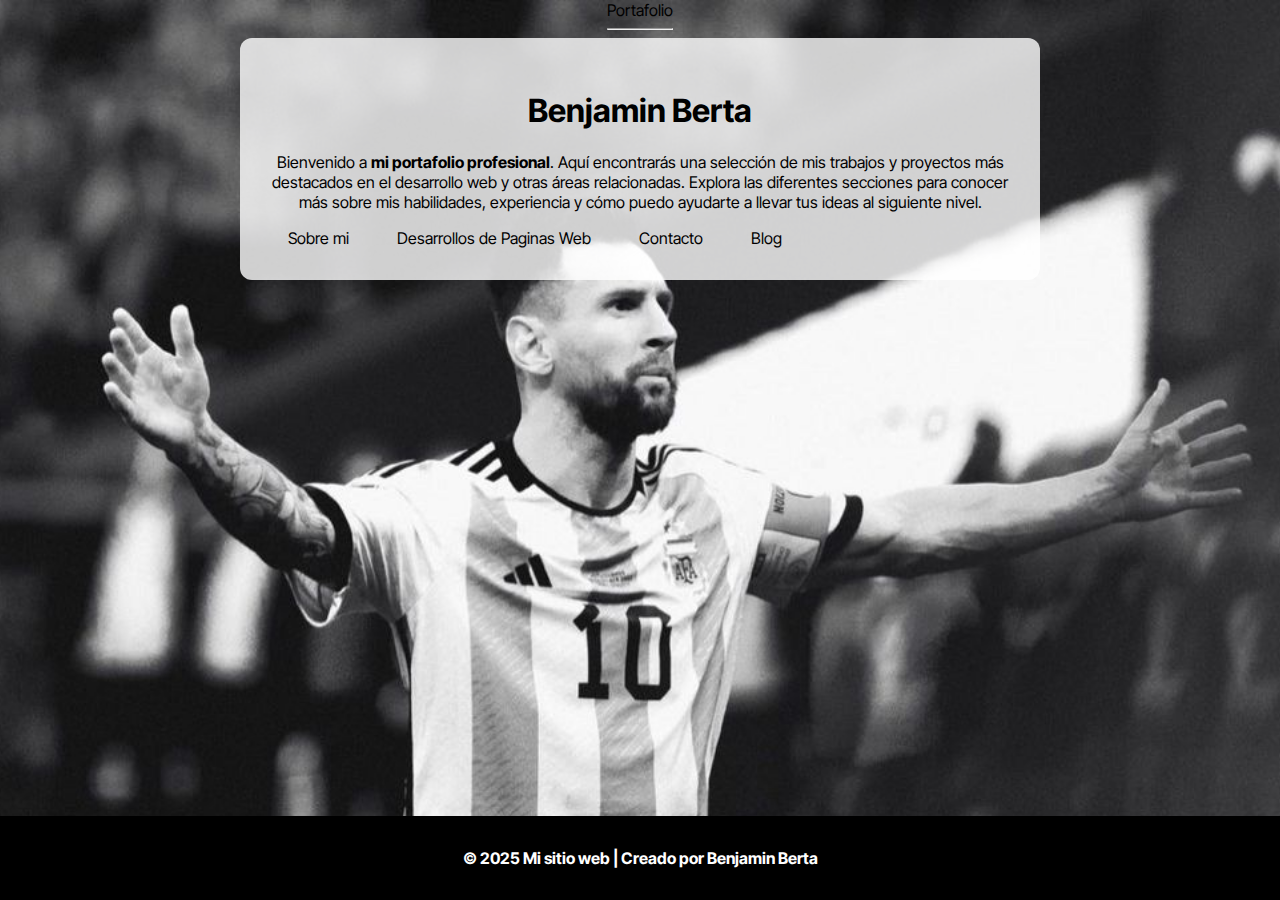
<file: index.html>
<!DOCTYPE html>
<html lang="es"> <!-- Idioma del documento -->
<head>
    <meta charset="UTF-8"> <!-- Codificación UTF-8 -->
    <meta name="viewport" content="width=device-width, initial-scale=1.0"> <!-- Viewport responsive para dispositivos móviles -->
    <title>Benjamin Berta | Portafolio</title> 
    <link rel="stylesheet" href="assets/css/style.css">
</head>

<body class="index">
    
<header>
    <h>Portafolio</h>
    <hr>
</header> <!-- Encabezado: logo, nombre del sitio, menú de navegación -->
<main class="contenido-principal">
    <h1>Benjamin Berta</h1>
<p>
Bienvenido a <b>mi portafolio profesional</b>. Aquí encontrarás una selección de mis trabajos y proyectos más destacados en el desarrollo web y otras áreas relacionadas. Explora las diferentes secciones para conocer más sobre mis habilidades, experiencia y cómo puedo ayudarte a llevar tus ideas al siguiente nivel.
</p>
<nav class="menu-navegacion">
        <ul>
            <li>
                <a href="./pages/sobre-mi.html" class="boton">Sobre mi</a></li>
            <li>
                <a href="./pages/desarrollos-web.html" class="boton">Desarrollos de Paginas Web</a></li>
            <li>
                <a href="./pages/contacto.html" class="boton">Contacto</a></li>
            <li>
                <a href="./pages/blog.html" class="boton">Blog</a></li>
        </ul>
    </nav>
</main> <!-- Contenido principal de la página -->

<footer class="creditos">
<p>
    <b>
        © 2025 Mi sitio web | Creado por Benjamin Berta
    </b>
</p>
</footer> <!-- Pie de página: información de contacto, derechos de autor, enlaces a redes sociales -->
</body>
</html>
</file>
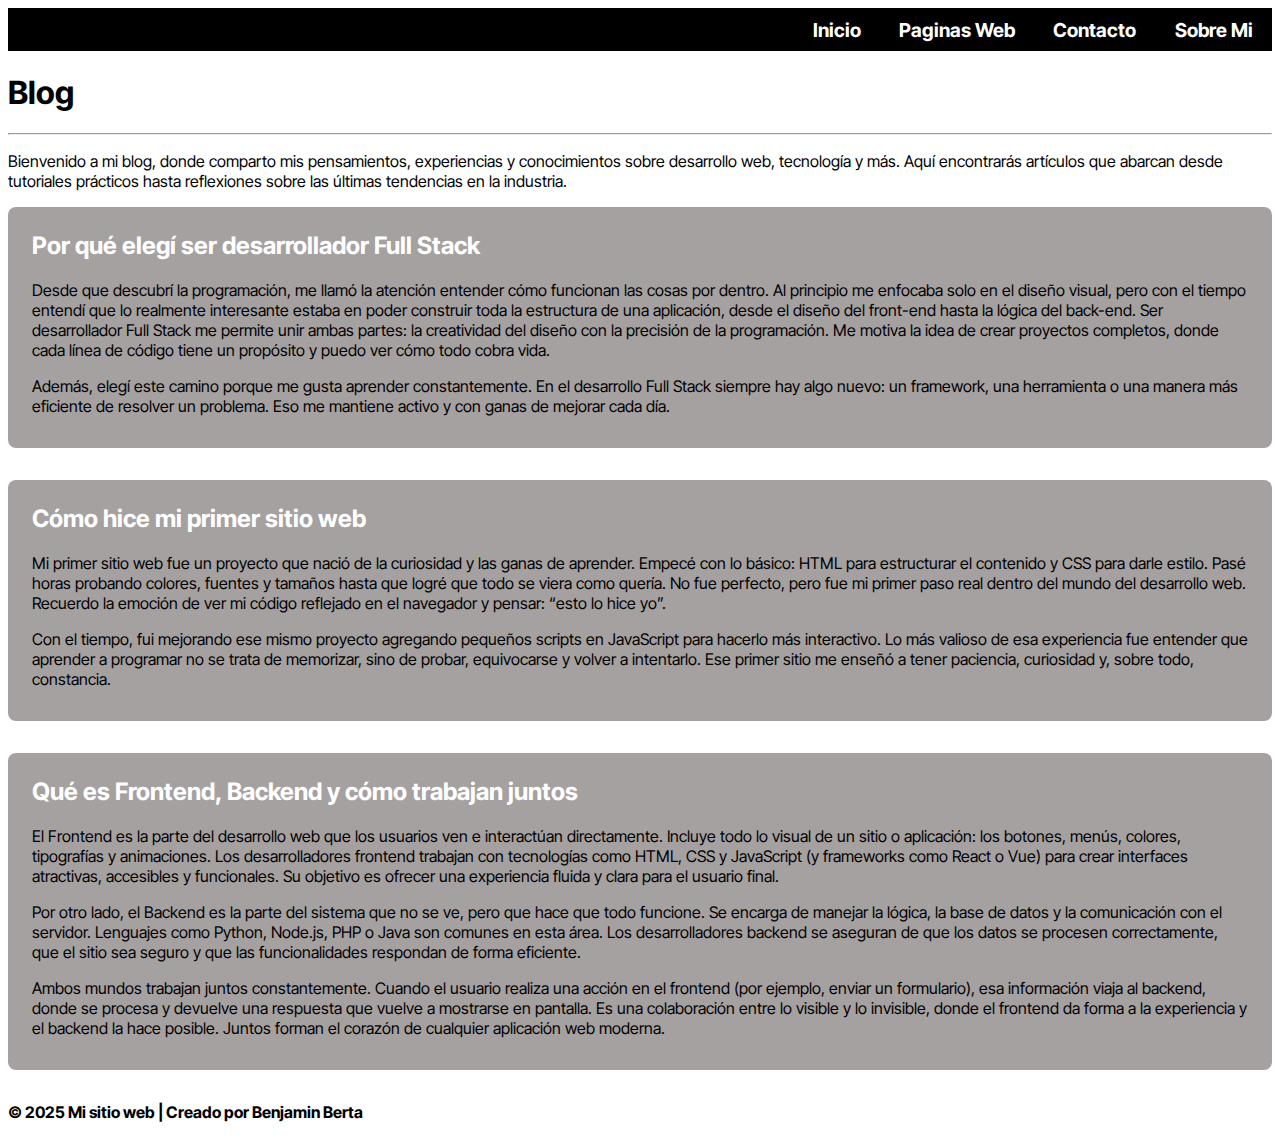
<file: pages/blog.html>
<!DOCTYPE html>
<html lang="es">
<head>
    <meta charset="UTF-8">
    <meta name="viewport" content="width=device-width, initial-scale=1.0">
    <title>Blog | Benjamin Berta</title>
    <link rel="stylesheet" href="../assets/css/blog.css">
    
</head>
<body class="body.blog">
    <header class="header-blog">
        <nav class="menu-navegacion-blog">
            <a href="../index.html">Inicio</a>
            <a href="./desarrollos-web.html">Paginas Web</a>
            <a href="./contacto.html">Contacto</a>
            <a href="./sobre-mi.html">Sobre Mi</a>
        </nav>
    </header>
    <main>
        <h1>Blog</h1>
        <hr>
        <p>Bienvenido a mi blog, donde comparto mis pensamientos, experiencias y conocimientos sobre desarrollo web, tecnología y más. Aquí encontrarás artículos que abarcan desde tutoriales prácticos hasta reflexiones sobre las últimas tendencias en la industria.</p>
        
        <section class="articulos">
            <article class="blog-entrada">
                <h2>Por qué elegí ser desarrollador Full Stack</h2>
                <p>
                    Desde que descubrí la programación, me llamó la atención entender cómo funcionan las cosas por dentro. Al principio me enfocaba solo en el diseño visual, pero con el tiempo entendí que lo realmente interesante estaba en poder construir toda la estructura de una aplicación, desde el diseño del front-end hasta la lógica del back-end. Ser desarrollador Full Stack me permite unir ambas partes: la creatividad del diseño con la precisión de la programación. Me motiva la idea de crear proyectos completos, donde cada línea de código tiene un propósito y puedo ver cómo todo cobra vida.
                </p>
                <p>
                    Además, elegí este camino porque me gusta aprender constantemente. En el desarrollo Full Stack siempre hay algo nuevo: un framework, una herramienta o una manera más eficiente de resolver un problema. Eso me mantiene activo y con ganas de mejorar cada día.
                </p>
            </article>
            <article class="blog-entrada">
                <h2>Cómo hice mi primer sitio web</h2>
                <p>
                    Mi primer sitio web fue un proyecto que nació de la curiosidad y las ganas de aprender. Empecé con lo básico: HTML para estructurar el contenido y CSS para darle estilo. Pasé horas probando colores, fuentes y tamaños hasta que logré que todo se viera como quería. No fue perfecto, pero fue mi primer paso real dentro del mundo del desarrollo web. Recuerdo la emoción de ver mi código reflejado en el navegador y pensar: “esto lo hice yo”.
                </p>
                <p>
                    Con el tiempo, fui mejorando ese mismo proyecto agregando pequeños scripts en JavaScript para hacerlo más interactivo. Lo más valioso de esa experiencia fue entender que aprender a programar no se trata de memorizar, sino de probar, equivocarse y volver a intentarlo. Ese primer sitio me enseñó a tener paciencia, curiosidad y, sobre todo, constancia.
                </p>
            </article>
            <article class="blog-entrada">
                <h2>Qué es Frontend, Backend y cómo trabajan juntos</h2>
                <p>
                    El Frontend es la parte del desarrollo web que los usuarios ven e interactúan directamente. Incluye todo lo visual de un sitio o aplicación: los botones, menús, colores, tipografías y animaciones. Los desarrolladores frontend trabajan con tecnologías como HTML, CSS y JavaScript (y frameworks como React o Vue) para crear interfaces atractivas, accesibles y funcionales. Su objetivo es ofrecer una experiencia fluida y clara para el usuario final.
                </p>
                <p>
                    Por otro lado, el Backend es la parte del sistema que no se ve, pero que hace que todo funcione. Se encarga de manejar la lógica, la base de datos y la comunicación con el servidor. Lenguajes como Python, Node.js, PHP o Java son comunes en esta área. Los desarrolladores backend se aseguran de que los datos se procesen correctamente, que el sitio sea seguro y que las funcionalidades respondan de forma eficiente.
                </p>
                <p>
                    Ambos mundos trabajan juntos constantemente. Cuando el usuario realiza una acción en el frontend (por ejemplo, enviar un formulario), esa información viaja al backend, donde se procesa y devuelve una respuesta que vuelve a mostrarse en pantalla. Es una colaboración entre lo visible y lo invisible, donde el frontend da forma a la experiencia y el backend la hace posible. Juntos forman el corazón de cualquier aplicación web moderna.
            <!-- Agrega más artículos según sea necesario -->
        </section>
    </main>

    <footer>
        <p>
            <b>
                © 2025 Mi sitio web | Creado por Benjamin Berta
            </b>
        </p>
</body>
</html>
</file>
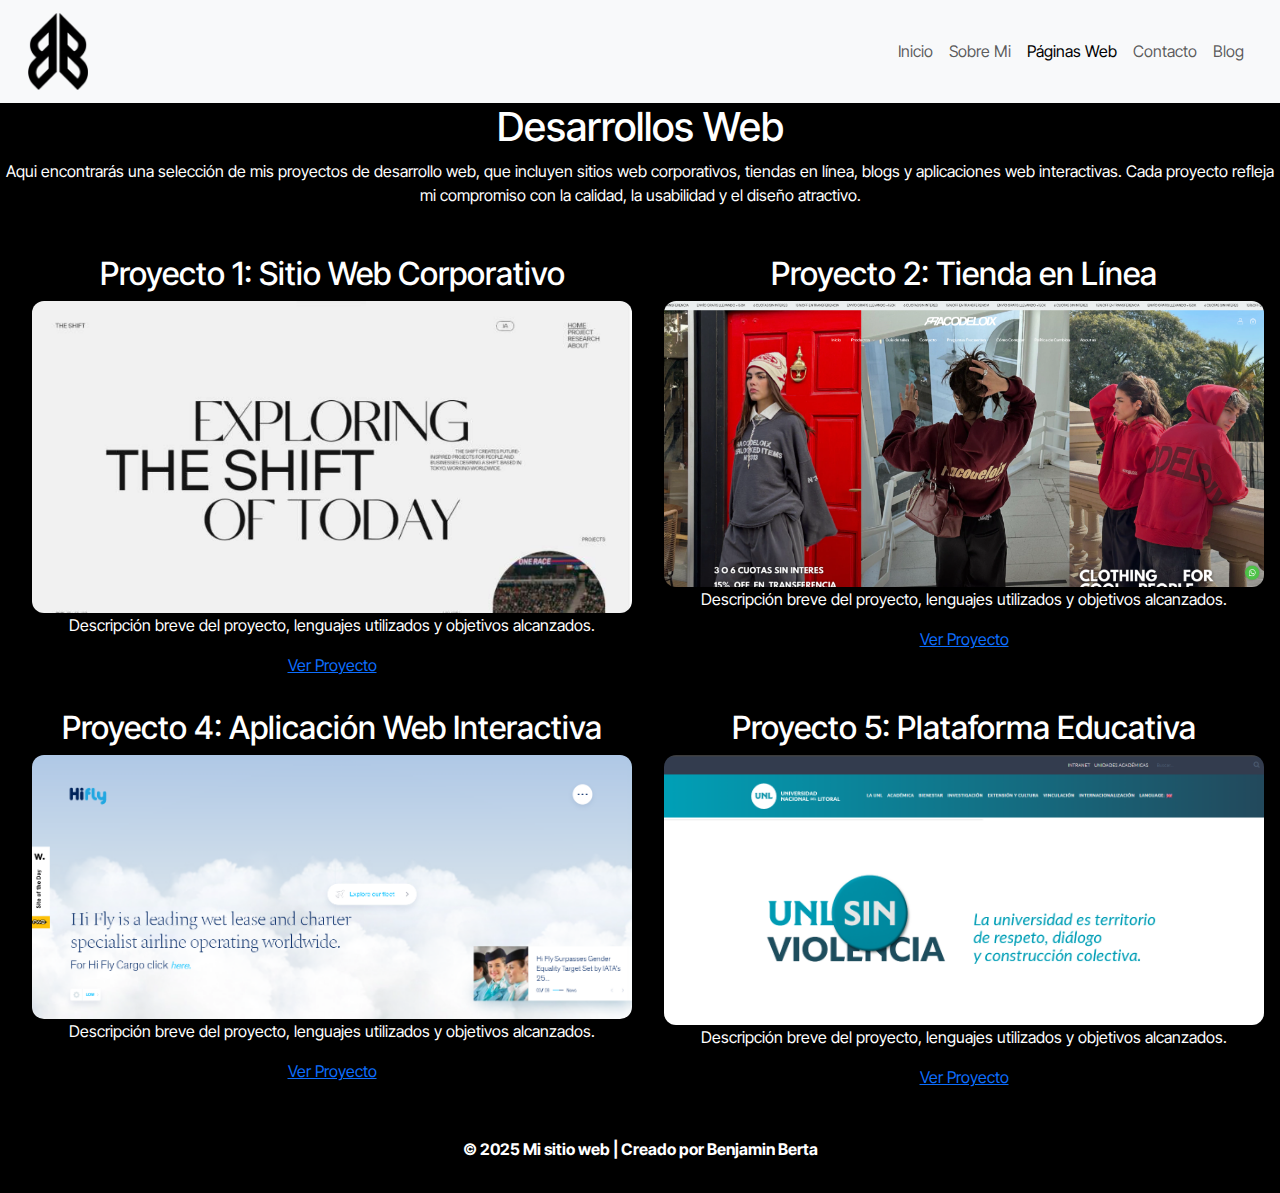
<file: pages/desarrollos-web.html>
<!DOCTYPE html>
<html lang="es">
<head>
    <meta charset="UTF-8">
    <meta name="viewport" content="width=device-width, initial-scale=1.0">
    <title>Desarrollos Web | Benjamin Berta </title>
    <link href="https://cdn.jsdelivr.net/npm/bootstrap@5.3.0/dist/css/bootstrap.min.css" rel="stylesheet">
    <link rel="stylesheet" href="../assets/css/style.css">
    <script src="https://cdn.jsdelivr.net/npm/bootstrap@5.3.0/dist/js/bootstrap.bundle.min.js"></script>
</head>
<body class="desarrollos">
    <nav class="navbar navbar-expand-lg bg-body-tertiary">
        <div class="container-fluid">
            <a class="navbar-brand" href="../index.html">
                <img src="../assets/img/logo/logo.png" alt="Logo" class="navbar-logo">
            </a>
            <button class="navbar-toggler" type="button" data-bs-toggle="collapse" data-bs-target="#navbarSupportedContent"
                aria-controls="navbarSupportedContent" aria-expanded="false" aria-label="Toggle navigation">
                <span class="navbar-toggler-icon"></span>
            </button>
            <div class="collapse navbar-collapse" id="navbarSupportedContent">
                <ul class="navbar-nav ms-auto mb-2 mb-lg-0">
                    <li class="nav-item">
                        <a class="nav-link" href="../index.html">Inicio</a>
                    </li>
                    <li class="nav-item">
                        <a class="nav-link" href="./sobre-mi.html">Sobre Mi</a>
                    </li>
                    <li class="nav-item">
                        <a class="nav-link active" aria-current="page" href="./desarrollos-web.html">Páginas Web</a>
                    </li>
                    <li class="nav-item">
                        <a class="nav-link" href="./contacto.html">Contacto</a>
                    </li>
                    <li class="nav-item">
                        <a class="nav-link" href="./blog.html">Blog</a>
                    </li>
                </ul>
            </div>
        </div>
    </nav>

    <main>
    <h1>Desarrollos Web</h1>
    <p>
        Aqui encontrarás una selección de mis proyectos de desarrollo web, que incluyen sitios web corporativos, tiendas en línea, blogs y aplicaciones web interactivas. Cada proyecto refleja mi compromiso con la calidad, la usabilidad y el diseño atractivo.
    </p>
    <section class="proyectos-web"> <!-- Contenedor principal para los proyectos -->
        <article class="proyecto"> <!-- Tarjeta individual de proyecto -->
            <h2>Proyecto 1: Sitio Web Corporativo</h2>
            <img src="../assets/img/desarrollos-web/pagina1.png" alt="Captura del sitio web" style="max-width:600px; border-radius:12px;">
            <p>Descripción breve del proyecto, lenguajes utilizados y objetivos alcanzados.</p>
            <a href="https://theshift.tokyo/en/" target="_blank">Ver Proyecto</a>
        </article>
        <article class="proyecto">
            <h2>Proyecto 2: Tienda en Línea</h2>
            <img src="../assets/img/desarrollos-web/pagina2.png" alt="Captura del sitio web" style="max-width:600px; border-radius:12px;">
            <p>Descripción breve del proyecto, lenguajes utilizados y objetivos alcanzados.</p>
            <a href="https://raco-deloix.com/?srsltid=AfmBOorsCqddt8B6JlHcj6-R8Jzhd5j0nNrUHoVdhaUBFWquAhTRYDFq" target="_blank">Ver Proyecto</a>
        </article>
        <article class="proyecto">
            <h2>Proyecto 3: Blog Personal</h2>
            <img src="../assets/img/desarrollos-web/pagina3.png" alt="Captura del sitio web" style="max-width:600px; border-radius:12px;">
            <p>Descripción breve del proyecto, lenguajes utilizados y objetivos alcanzados.</p>
            <a href="https://www.zionadventurephotog.com/" target="_blank">Ver Proyecto</a>
        </article>
            <article class="proyecto">
                <h2>Proyecto 4: Aplicación Web Interactiva</h2>
                <img src="../assets/img/desarrollos-web/pagina4.png" alt="Captura del sitio web" style="max-width:600px; border-radius:12px;">
                <p>Descripción breve del proyecto, lenguajes utilizados y objetivos alcanzados.</p>
                <a href="https://hifly.aero/" target="_blank">Ver Proyecto</a>
            </article>
            <article>
                <h2>Proyecto 5: Plataforma Educativa</h2>
                <img src="../assets/img/desarrollos-web/pagina5.png" alt="Captura del sitio web" style="max-width:600px; border-radius:12px;">
                <p>Descripción breve del proyecto, lenguajes utilizados y objetivos alcanzados.</p>
                <a href="https://www.unl.edu.ar/" target="_blank">Ver Proyecto</a>
            </article>
            <article>
                <h2>Proyecto 6: Sitio Web de Eventos</h2>
                <img src="../assets/img/desarrollos-web/pagina6.png" alt="Captura del sitio web" style="max-width:600px; border-radius:12px;">
                <p>Descripción breve del proyecto, lenguajes utilizados y objetivos alcanzados.</p>
                <a href="https://burlingtonweddingsandevents.com/" target="_blank">Ver Proyecto</a>
            </article>
    </section>
        <!-- Agregar más proyectos según sea necesario -->
    </main>

<footer class="footer"> 
    <p>
        <b>
            © 2025 Mi sitio web | Creado por Benjamin Berta
        </b>
    </p>
</footer>
</body>
</html>
</file>
<file: assets/css/style.css>
/* Hoja de estilos unificada generada por el asistente
	Combina los CSS de:
	- menu-navegacion.css
	- sobre-mi.css
	- desarrollos-web.css
	- contacto.css
	- blog.css

	Nota: se mantiene un único @import para la fuente.
*/

@import url('https://fonts.googleapis.com/css2?family=Inter+Tight&display=swap');

/* Box model: hacer que padding/border se incluya en el ancho/alto */
*, *::before, *::after {
    box-sizing: border-box;
}

/* -------------------------------
	Base (estilos globales)
	------------------------------- */

body, h1, h2, h3, p {
	font-family: 'Inter Tight', sans-serif;
}

body {
	margin: 0;
	min-height: 100vh;
	display: flex;
	flex-direction: column;
	width: 100vw;
	position: relative;
	color: #fff; /* sensible default */
}

header, main, footer {
	position: relative;
	z-index: 1;
}

/* Pie de página genérico */
footer {
	width: 100%;
	margin-top: auto;
	background: black;
	color: #ffffff;
	text-align: center;
	padding: 1em 0;
	position: relative;
	z-index: 1;
}

/* Estilos genéricos de menú (cuando se usa .menu-navegacion) */
.menu-navegacion {
	width: 100%;
	padding: 0;
	margin: 0;
}

.menu-navegacion ul {
	display: flex;
	gap: 1rem;
	list-style: none;
	padding: 0;
	margin: 0;
	justify-content: flex-start;
	width: 100%;
	flex-wrap: wrap;
}
.menu-navegacion a.boton {
	text-decoration: none;
	color: inherit;
	padding: 0.5em 1em;
	border-radius: 4px;
	transition: 0.2s;
}
.menu-navegacion a.boton:hover {
	background: #f0f0f0;
}

/* Estilos del navbar de Bootstrap para todas las páginas excepto index */
.navbar {
	padding: 0.5em 1em !important;
	width: 100%;
}

.navbar-logo {
	max-width: 60px;
	height: auto;
	border-radius: 8px;
}


/* ===============================
Página: index (página de inicio)
===============================*/

body.index {
	background: url('../img/index/fondo.jpg') center center / cover no-repeat fixed;
	color: #000;
	flex-direction: column;
	align-items: center;
}

/* Contenedor del header con logo y menú */
.header-container {
	width: 100%;
	max-width: 800px;
	background: rgba(255, 255, 255, 0.9);
	border-radius: 12px;
	padding: 2em 1em;
	margin-top: 2em;
	margin-bottom: 1.5em;
	display: flex;
	flex-direction: column;
	align-items: center;
	gap: 1.5em;
}

/* Contenedor del logo */
.header-container .logo {
	text-align: center;
}

.header-container .logo img {
	max-width: 120px;
	height: auto;
	border-radius: 8px;
}

/* Menú dentro del contenedor del header */
.header-container .menu-navegacion {
	width: 100%;
	padding: 0;
	margin: 0;
	display: flex;
	justify-content: center;
}

.header-container .menu-navegacion ul {
	justify-content: center;
	width: 100%;
	flex-wrap: wrap;
}

body.index main.contenido-principal {
	background: rgba(255,255,255,0.8);
	border-radius: 12px;
	padding: 2em;
	margin: 0 auto 2em;
	max-width: 800px;
	text-align: center;
}


/* ===============================
Página: sobre-mi
=============================== */

body.sobremi {
	background: url('../img/index/fondo.jpg') center center / cover no-repeat fixed;
	color: #000;
	text-align: center;
	flex-direction: column;
	align-items: center;
}

body.sobremi .navbar {
	width: 100%;
	margin-left: calc(-50vw + 50%);
	margin-right: calc(-50vw + 50%);
	padding: 0.5em 1em !important;
}

body.sobremi main.contenido-sobre-mi {
	background: rgba(255, 255, 255, 0.8);
	border-radius: 12px;
	padding: 2em;
	margin: 2em auto;
	max-width: 800px;
	text-align: left;
}

body.sobremi main.contenido-sobre-mi h1 {
	text-align: center;
	margin-bottom: 1.5em;
	color: #000;
}

body.sobremi main.contenido-sobre-mi hr {
	border: 1px solid #ddd;
	margin-bottom: 2em;
}

body.sobremi section {
	margin-bottom: 2.5em;
}

body.sobremi section h2 {
	color: #333;
	margin-bottom: 1.5em;
	text-align: center;
	font-size: 1.5em;
	border-bottom: 2px solid #007bff;
	padding-bottom: 0.5em;
}

body.sobremi .presentacion {
	display: flex;
	flex-direction: column;
	gap: 1.5em;
}

body.sobremi .presentacion img {
	align-self: center;
	margin: 1em 0;
	max-width: 400px;
	border-radius: 12px;
}

body.sobremi .presentacion p {
	line-height: 1.6;
	color: #333;
}

body.sobremi .objetivos p {
	line-height: 1.6;
	color: #333;
}

body.sobremi .habilidades,
body.sobremi .intereses {
	text-align: left;
}

body.sobremi .lista-de-habilidades,
body.sobremi .lista-de-intereses {
	list-style: none;
	padding-left: 0;
	display: flex;
	flex-direction: column;
	gap: 0.8em;
}

body.sobremi .lista-de-habilidades li,
body.sobremi .lista-de-intereses li {
	padding-left: 1.5em;
	position: relative;
	color: #333;
}

body.sobremi .lista-de-habilidades li:before,
body.sobremi .lista-de-intereses li:before {
	content: "✓";
	position: absolute;
	left: 0;
	color: #007bff;
	font-weight: bold;
}


/* ===============================
Página: desarrollos-web
=============================== */

body.desarrollos {
		background: #000000;
		color: #ffffff;
		text-align: center;
}

body.desarrollos .proyectos-web {
		display: grid;
		grid-template-columns: repeat(3, 1fr);
		grid-template-rows: repeat(2, auto);
		gap: 2em;
		padding: 2em;
		margin: 0 auto;
}

body.desarrollos .header-menu-desarrollos-web {
		background: #ac6d6d;
		padding: 0.5em 1em;
		display: flex;
		justify-content: space-between;
		align-items: center;
		font-size: 1.2em;
}

body.desarrollos .menu-navegacion-desarrollos-web {
		display: flex;
		gap: 2em;
		justify-content: flex-end;
		width: 100%;
}

body.desarrollos .menu-navegacion-desarrollos-web a {
		color: #222;
		text-decoration: none;
		font-weight: bold;
}


/* ===============================
Página: contacto
=============================== */

body.contacto {
	background: #000;
	color: #fff;
}

body.contacto .header-contacto {
	background: #000000;
	padding: 0.5em 1em;
	display: flex;
	justify-content: space-between;
	align-items: center;
	font-size: 1.2em;
}

body.contacto .menu-navegacion-contacto {
	display: flex;
	gap: 2em;
}

body.contacto .menu-navegacion-contacto a {
	color: #222;
	text-decoration: none;
	font-weight: bold;
}

body.contacto .fondo-imagen {
	position: relative;
	width: 100%;
	height: 350px;
	background: #000 url('../img/contactos/contacto-fondo.jpg') no-repeat center;
	overflow: hidden;
}

body.contacto .texto-central {
	position: absolute;
	top: 30%;
	left: 10%;
	font-size: 400%;
}

body.contacto .iconos-redes {
	position: absolute;
	top: 70%;
	left: 10%;
	display: flex;
	gap: 1.5em;
}

body.contacto .icono-red {
	width: 40px;
	height: 40px;
	background: #bbb;
	border-radius: 50%;
	display: flex;
	align-items: center;
	justify-content: center;
}

body.contacto .form-contacto {
	background: #ffffff;
	color: #222;
	padding: 12em;
	display: flex;
	gap: 7em;
	justify-content: center;
}

body.contacto .form-col {
	flex: 1;
	display: flex;
	flex-direction: column;
	gap: 2em;
	font-size: 150%;
}

body.contacto .form-col input, body.contacto .form-col textarea {
	width: 100%;
	padding: 2em;
	border: none;
	background: #a5a1a1;
	border-radius: 4px;
}

body.contacto .titulo-form {
	text-align: center;
	font-size: 1.3em;
	font-weight: bold;
	margin-top: 1em;
}


/* ===============================
Página: blog
=============================== */

body.blog {
	margin: 0;
	background: #000;
	color: #fff;
	text-align: center;
}

body.blog .header-blog {
	background: #000000;
	padding: 0.5em 1em;
	display: flex;
	justify-content: space-between;
	align-items: center;
	font-size: 1.2em;
}

body.blog .menu-navegacion-blog {
	display: flex;
	gap: 2em;
	justify-content: flex-end;
	width: 100%;
}

body.blog .menu-navegacion-blog a {
	color: #ffffff;
	text-decoration: none;
	font-weight: bold;
}

body.blog .blog-main {
	max-width: 900px;
	margin: 2em auto;
	background: rgba(255,255,255,0.85);
	border-radius: 12px;
	padding: 2em;
	color: #222;
}

body.blog .blog-entrada {
	background: #a5a1a1;
	margin-bottom: 2em;
	padding: 1.5em;
	border-radius: 8px;
	text-align: left;
}

body.blog .blog-entrada h2 {
	margin-top: 0;
	color: #ffffff;
}

body.blog .blog-entrada p {
	margin-bottom: 0.5em;
}


/* ===============================
DISEÑO RESPONSIVE - MÓVIL
=============================== */

/* Media query para pantallas de 360px */
@media (max-width: 360px) {
	body {
		width: 100%;
		overflow-x: hidden;
	}

	/* Index page */
	.header-container {
		max-width: 95%;
		padding: 1.5em 1em;
		margin-top: 1em;
		gap: 1em;
	}

	.header-container .logo img {
		max-width: 80px;
	}

	.header-container .menu-navegacion ul {
		flex-direction: column;
		gap: 0.5em;
	}

	body.index main.contenido-principal {
		max-width: 95%;
		padding: 1.5em;
		margin: 0 auto 1.5em;
	}

	/* Navbar */
	.navbar {
		padding: 0.5em !important;
	}

	.navbar-logo {
		max-width: 50px;
	}

	.navbar-nav {
		gap: 0.5em !important;
	}

	.navbar .nav-link {
		padding: 0.5em 0.75em !important;
		font-size: 0.9em;
	}

	/* Página sobre-mi */
	body.sobremi main.contenido-sobre-mi {
		max-width: 95%;
		padding: 1.5em 1em;
		margin: 1.5em auto;
	}

	body.sobremi section h2 {
		font-size: 1.2em;
		margin-bottom: 1em;
	}

	body.sobremi .presentacion img {
		max-width: 90%;
	}

	body.sobremi .lista-de-habilidades,
	body.sobremi .lista-de-intereses {
		gap: 0.6em;
	}

	/* Página desarrollos web */
	body.desarrollos .proyectos-web {
		grid-template-columns: 1fr;
		gap: 1.5em;
		padding: 1em;
	}

	body.desarrollos h1 {
		font-size: 1.5em;
		padding: 0 1em;
	}

	body.desarrollos p {
		padding: 0 1em;
		font-size: 0.9em;
	}

	/* Página contacto */
	body.contacto .form-contacto {
		padding: 2em 1em;
		gap: 1em;
		flex-direction: column;
	}

	body.contacto .form-col {
		gap: 1em;
		font-size: 100%;
	}

	body.contacto .form-col input,
	body.contacto .form-col textarea {
		padding: 0.8em;
	}

	/* Página blog */
	body.blog .blog-main {
		max-width: 95%;
		padding: 1.5em 1em;
	}

	body.blog .blog-entrada {
		padding: 1em;
	}

	body.blog .blog-entrada h2 {
		font-size: 1.1em;
	}

	body.blog h1 {
		font-size: 1.5em;
		padding: 0 1em;
	}

	body.blog > p {
		padding: 0 1em;
		font-size: 0.9em;
	}
}

/* Media query para pantallas de 480px */
@media (min-width: 361px) and (max-width: 480px) {
	body {
		width: 100%;
		overflow-x: hidden;
	}

	/* Index page */
	.header-container {
		max-width: 90%;
		padding: 1.5em;
		margin-top: 1.5em;
		gap: 1.2em;
	}

	.header-container .logo img {
		max-width: 100px;
	}

	.header-container .menu-navegacion ul {
		flex-direction: column;
		gap: 0.75em;
	}

	body.index main.contenido-principal {
		max-width: 90%;
		padding: 1.5em;
		margin: 0 auto 2em;
	}

	/* Navbar */
	.navbar {
		padding: 0.5em 1em !important;
	}

	.navbar-logo {
		max-width: 55px;
	}

	.navbar-nav {
		gap: 0.75em !important;
	}

	.navbar .nav-link {
		padding: 0.5em 0.8em !important;
		font-size: 0.95em;
	}

	/* Página sobre-mi */
	body.sobremi main.contenido-sobre-mi {
		max-width: 90%;
		padding: 1.5em;
		margin: 1.5em auto;
	}

	body.sobremi section h2 {
		font-size: 1.3em;
		margin-bottom: 1.2em;
	}

	body.sobremi .presentacion img {
		max-width: 85%;
	}

	body.sobremi .lista-de-habilidades,
	body.sobremi .lista-de-intereses {
		gap: 0.7em;
	}

	/* Página desarrollos web */
	body.desarrollos .proyectos-web {
		grid-template-columns: 1fr;
		gap: 1.5em;
		padding: 1.5em 1em;
	}

	body.desarrollos h1 {
		font-size: 1.8em;
		padding: 0 1em;
	}

	body.desarrollos p {
		padding: 0 1em;
		font-size: 1em;
	}

	/* Página contacto */
	body.contacto .form-contacto {
		padding: 3em 1.5em;
		gap: 1.5em;
		flex-direction: column;
	}

	body.contacto .form-col {
		gap: 1.5em;
		font-size: 110%;
	}

	body.contacto .form-col input,
	body.contacto .form-col textarea {
		padding: 1em;
	}

	/* Página blog */
	body.blog .blog-main {
		max-width: 90%;
		padding: 1.5em;
	}

	body.blog .blog-entrada {
		padding: 1.5em;
	}

	body.blog .blog-entrada h2 {
		font-size: 1.2em;
	}

	body.blog h1 {
		font-size: 1.8em;
		padding: 0 1em;
	}

	body.blog > p {
		padding: 0 1em;
		font-size: 1em;
	}
}
</file>
<file: assets/css/blog.css>
@import url('https://fonts.googleapis.com/css2?family=Inter+Tight&display=swap');

body, h1, h2, h3, p {
  font-family: 'Inter Tight', sans-serif;
}

body .body.blog {
  margin: 0;

  background: #000;
  color: #fff;
  text-align: center;
}
.header-blog {
  background: #000000;
  padding: 0.5em 1em;
  display: flex;
  justify-content: space-between;
  align-items: center;
  font-size: 1.2em;
}
.menu-navegacion-blog {
  display: flex;
  gap: 2em;
  justify-content: flex-end;
  width: 100%;
}
.menu-navegacion-blog a {
  color: #ffffff;
  text-decoration: none;
  font-weight: bold;
}
.blog-main {
  max-width: 900px;
  margin: 2em auto;
  background: rgba(255,255,255,0.85);
  border-radius: 12px;
  padding: 2em;
  color: #222;
}
.blog-entrada {
  background: #a5a1a1;
  margin-bottom: 2em;
  padding: 1.5em;
  border-radius: 8px;
  text-align: left;
}
.blog-entrada h2 {
  margin-top: 0;
  color: #ffffff;
}
.blog-entrada p {
  margin-bottom: 0.5em;
}
</file>
